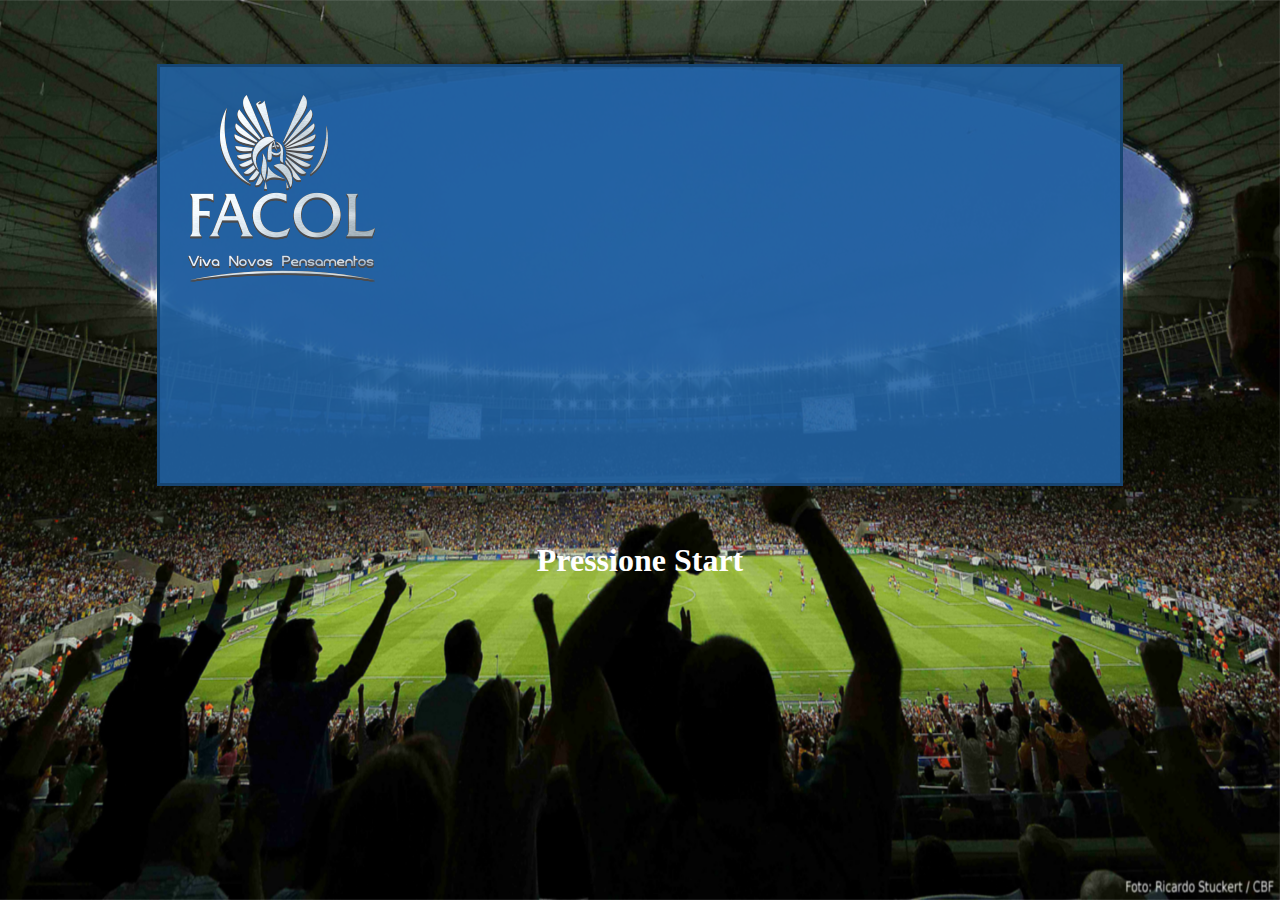
<file: imagens/Interfaces/Jogos/index.html>
<!DOCTYPE html>
<html>
	<head>
		<meta charset="UTF-8"/>
		<link rel="stylesheet" href="css/style.css" />
	</head>
	<body>
		<div id="animacao">
			<div id="d1">
				<img id="centro" src="img/logo4.png">
			</div>
			<div id="d2">
				
			</div>
			<div id="d3">
				
			</div>
			<div id="d4">
				
			</div>
		</div>
		<div id="pressione">
			<a href="menu.html"><h1>Pressione Start</h1></a>
		</div>
	</body>
</html>
</file>
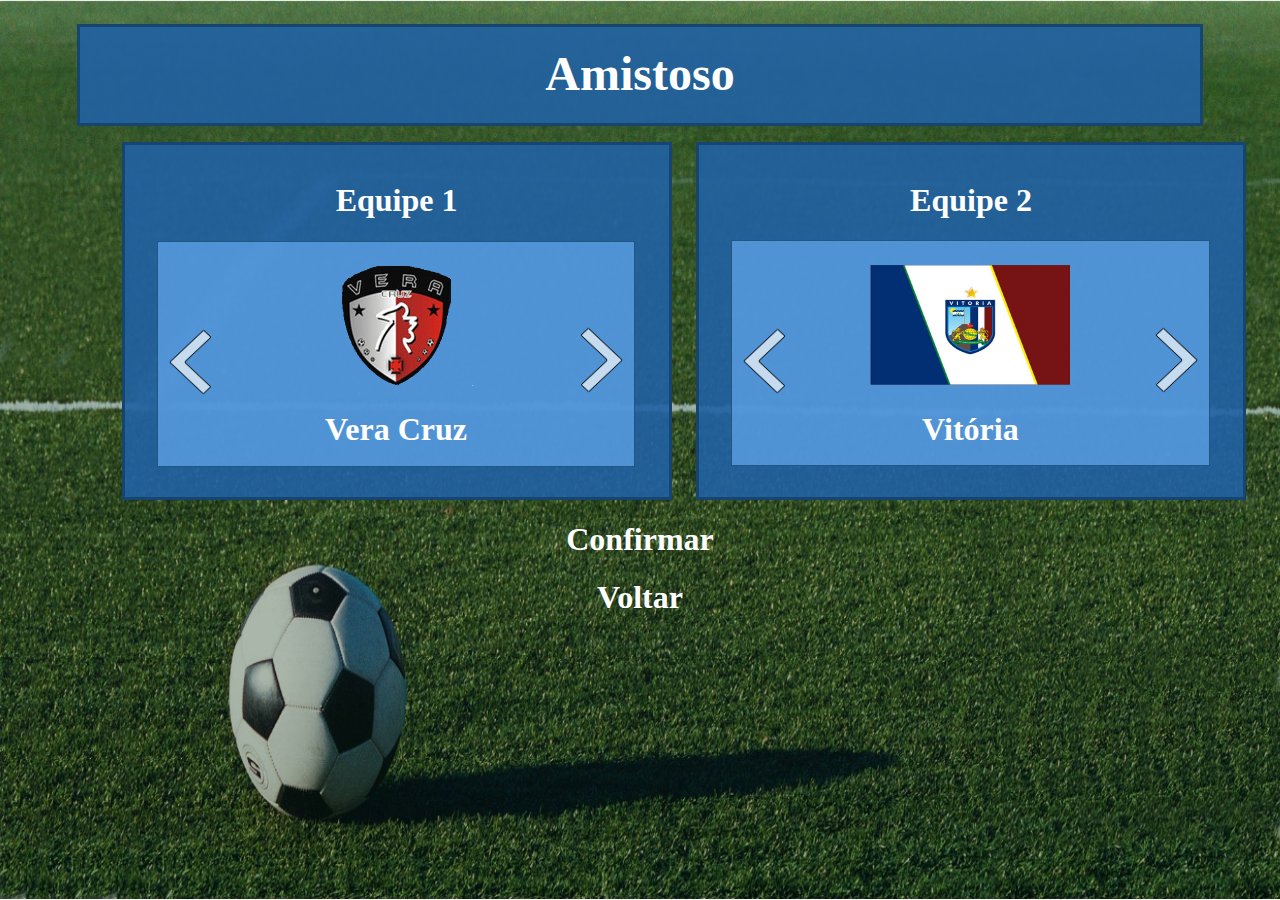
<file: imagens/Interfaces/Jogos/amistoso.html>
<!DOCTYPE html>
<html>
	<head>
		<meta charset="UTF-8"/>
		<link rel="stylesheet" href="css/style.css" />
	</head>
	<body id="tela_amistoso">
		<div id="amistoso">
			<h1>Amistoso</h1>
		</div>
		<div id="a_equipe1" class="equipe">
			<h1>Equipe 1</h1>
			<div class="time">
				<div id="esq"><a href="#" ><img class="seta" src="img/seta_esquerda.png" height="80" width="60"></a></div>
				<div id="mid"><img class="band" src="img/t1.png" height="120" width="200"><h1>Vera Cruz</h1></div>
				<div id="dir"><a href="#" ><img class="setad" src="img/seta_direita.png" height="80" width="60""></a></div>
			</div>
		</div>
		<div id="a_equipe2" class="equipe">
			<h1>Equipe 2</h1>
			<div class="time">
				<div id="esq"><a href="#" ><img class="seta" src="img/seta_esquerda.png" height="80" width="60"></a></div>
				<div id="mid"><img class="band" src="img/t2.jpg" height="120" width="200"><h1>Vitória</h1></div>
				<div id="dir"><a href="#" ><img class="setad" src="img/seta_direita.png" height="80" width="60"></a></div>
			</div>
		</div>
		<div id="a_pressione">
			<a href="resumo_partida.html"><h1>Confirmar</h1></a>
			<a href="menu.html"><h1>Voltar</h1></a>
		</div>
	</body>
</html>
</file>
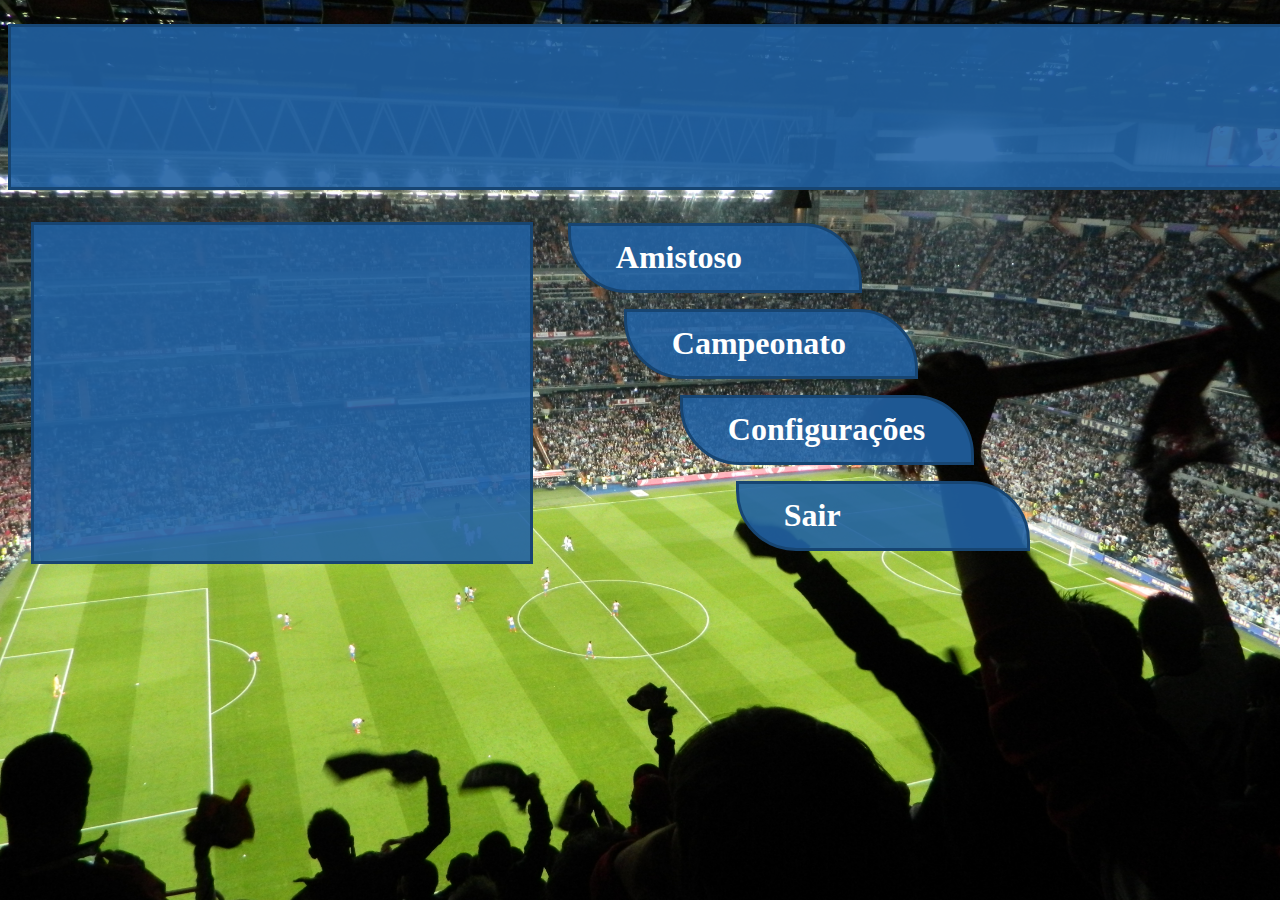
<file: imagens/Interfaces/Jogos/menu.html>
<!DOCTYPE html>
<html>
	<head>
		<meta charset="UTF-8"/>
		<link rel="stylesheet" href="css/style.css" />
	</head>
	<body id="animate-area">
		<div id="nome_jogo">
		
		</div>
		<div id="m_imagem">
			
		</div>
		<div id="m_opcoes1">
			<div id="m1">
				<a href="amistoso.html"><h1>Amistoso</h1></a>
			</div>
			<div id="m2">
				<a href="#"><h1>Campeonato</h1></a>
			</div>
			<div id="m3">
				<a href="#"><h1>Configurações</h1></a>
			</div>
			<div id="m4">
				<a href="#"><h1>Sair</h1></a>
			</div>
		</div>
	</body>
</html>
</file>
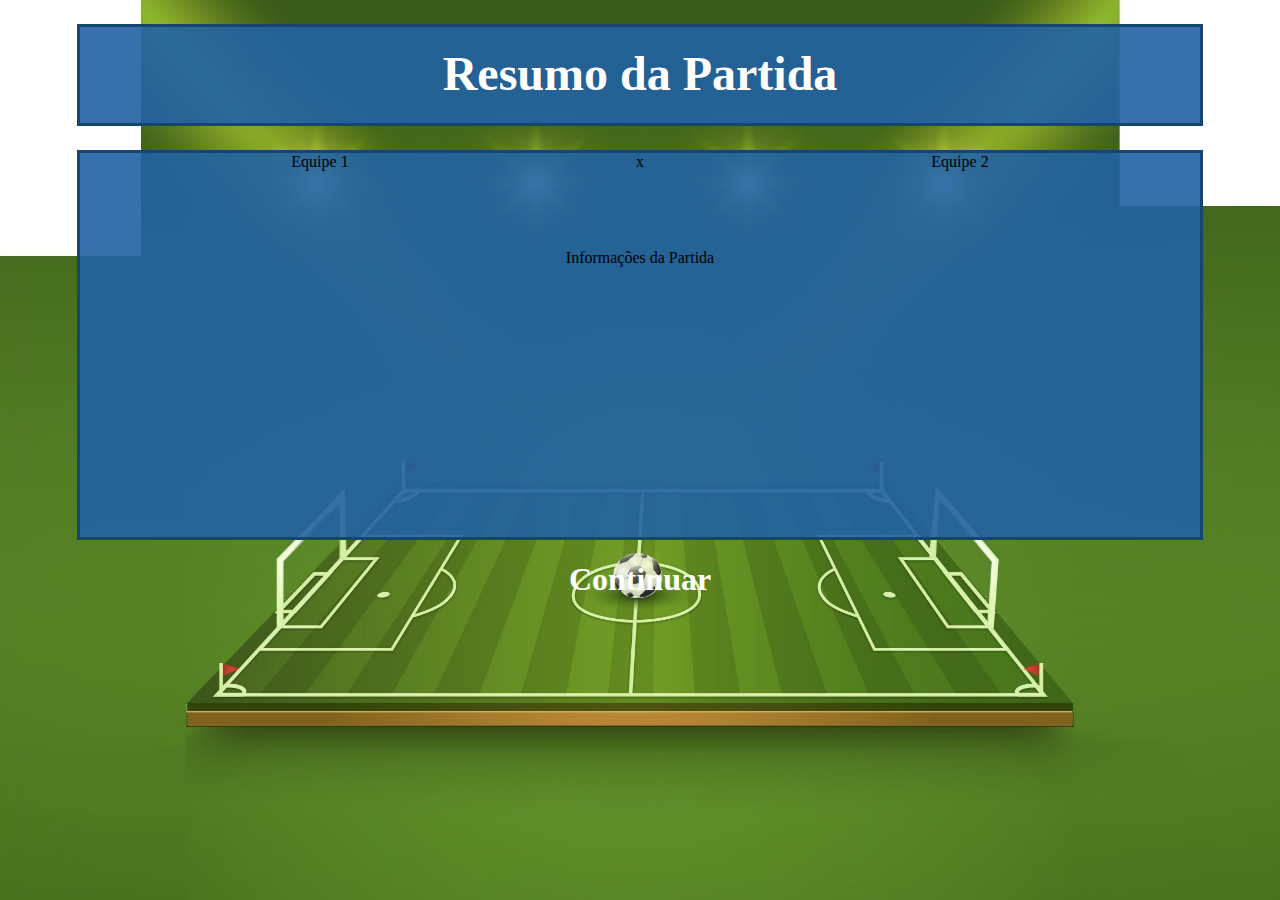
<file: imagens/Interfaces/Jogos/resumo_partida.html>
<!DOCTYPE html>
<html>
	<head>
		<meta charset="UTF-8"/>
		<link rel="stylesheet" href="css/style.css" />
	</head>
	<body id="resumo_partida">
		<div id="amistoso">
			<h1>Resumo da Partida</h1>
		</div>
		<div id="equipes">
			<div id="equipe1">
				Equipe 1
			</div>
			<div id="x">
				x
			</div>
			<div id="equipe2">
				Equipe 2
			</div>
			<div id="informacoes_partida">
				Informações da Partida
			</div>
		</div>
		<div id="a_pressione">
			<a href="#"><h1>Continuar</h1></a>
		</div>
	</body>
</html>
</file>
<file: imagens/Interfaces/Jogos/css/style.css>
body{
	  background-image: url("../img/wp.jpg");
	  background-attachment: fixed;
	  background-size: 100% 100%;
 }
 
 #animate-area{
	background-image: url("../img/wp2.jpg");
 }
 
 #tela_amistoso{
	background-image: url("../img/wp3.jpg");
 }
 
 #resumo_partida{
	background-image: url("../img/11990-NNWYZG.jpg");
 }
 
 #animacao{
	margin:0 auto;
	margin-top: 4em;
	text-align: center;
	height: 26em;
	width: 60em;
	background-color: rgba(33, 98, 163, 0.9);
	border: 3px solid rgb(23, 69, 114);
 }
 
 #animacao #d1{
	 height: 25em;
	 width: 20em;
 }
 
 #animacao #d1 #centro{
	 margin-left: -4em;
	 margin-top: 1em;
 }
 
 
 
 #animacao #d2{
	 height: 15em;
	 width: 20em;
	 margin-top: -30em;
	 margin-left: 20em;
 }
 
 #animacao #d3{
	height: 15em;
	width: 15em;
	margin-top: -10em;
	margin-left: 44.6em;
	}
 
 #animacao #d3 img{
	 margin-top: -0.3em;
	 margin-left: 0.3em;
 }
 
 #animacao #d4{
	height: 10em;
	 width: 40em;
	 margin-left: 20em;
}
 
 #pressione{
	 text-align: center;
	 margin: 0 auto;
	 margin-top: 3.5em;
	 height: 4em;
	 width: 30em;
 }
 
 h1, h2, h3{
	 font-family: "Cambria", serif;
	 color: #fff;
 }
 
 a{
	 text-decoration: none;
 }
 
 a:hover{
	 cursor:pointer;
	 text-decoration: underline;
	 color: #fff;
 }
 
 #nome_jogo{
	margin: 0 auto;
	margin-top: 1.5em;
	height: 10em;
	width: 81em;
	background-color: rgba(33, 98, 163, 0.9);
	border: 3px solid rgb(23, 69, 114); }
 
 #m_imagem{
	margin-left: 1.45em;
	margin-top: 2em;
	height: 21em;
	width: 31em;
	background-color: rgba(33, 98, 163, 0.9);
	border: 3px solid rgb(23, 69, 114);
}

 #m_opcoes1{
	 margin-left: 35em;
	 margin-top: -21.3em;
	 height: 22em;
	 width: 18em;
}

#m_opcoes1 div{
	border-radius: 0% 60px 0% 60px; 
	background-color: rgba(33, 98, 163, 0.9);
	border: 3px solid rgb(23, 69, 114);
}

#m_opcoes1 h1{
	padding: 0.4em;
	margin-left: 1em;
	margin-top: 0em;
}

#m_opcoes1 #m1{
	width: 18em;
	height: 4em;	
}

#m_opcoes1 #m2{
	margin-top: 1em;
	width: 18em;
	height: 4em;
	margin-left: 3.5em;
}

#m_opcoes1 #m3{
	margin-top: 1em;
	margin-left: 7em;
	width: 18em;
	height: 4em;
}

#m_opcoes1 #m4{
	margin-top: 1em;
	margin-left: 10.5em;
	width: 18em;
	height: 4em;
}

#amistoso{
	text-align: center;
	margin: 0 auto;
	margin-top: 1.5em;
	width: 70em;
	height: 6em;
	background-color: rgba(33, 98, 163, 0.9);
	border: 3px solid rgb(23, 69, 114);
}

#amistoso h1{
	padding: 0.4em;
	margin: 0 auto;
	font-size: 3em;
}

#a_escolha{
	text-align: center;
	margin: 0 auto;

	width: 45em;
	height: 3em;
	background-color: rgba(80, 80, 80, 0.7);
}

#a_escolha h1{
	padding:0.2em;
	margin: 0 auto;
}

#a_equipe1{
	text-align: center;
	margin-left: 7.1em;
	margin-top: 1em;
	width: 32em;
	height: 20em;
	background-color: rgba(33, 98, 163, 0.9);
	border: 3px solid rgb(23, 69, 114);
}

#a_equipe2{
	text-align: center;
	margin-left: 43em;
	margin-top: -22.4em;
	width: 32em;
	height: 20em;
	background-color: rgba(33, 98, 163, 0.9);
	border: 3px solid rgb(23, 69, 114);
}

#a_pressione{
	margin: 0 auto;
	text-align:center;
	margin-top: 0em;
}

.equipe{
	padding: 1em;
}

.time{
	width: 29.8em;
	height: 14em;
	background-color: rgba(100, 170, 240, 0.7);
	border: 1.5px solid rgba(23, 69, 114,0.8);
	margin-left: 1em;
}

#mid{
	margin-top: -16.5em;
}

.time #esq{
	height: 18em;
	width: 4em;
}

.time #mid{
	
}

.time #dir{
	height: 18em;
	width: 4em;
	margin-left: 25.8em;
	margin-top: -18em;
}

.seta{
	margin-top: 5em;
	border-radius: 2px;
}

.setad{
	margin-top: 8.65em;
	border-radius: 2px;
}

#equipes{
	text-align: center;
	margin: 0 auto;
	margin-top: 1.5em;
	width: 70em;
	height: 24em;
	background-color: rgba(33, 98, 163, 0.9);
	border: 3px solid rgb(23, 69, 114);
}

#equipes #equipe1{
	height: 6em;
	width: 30em;
}

#equipes #x{
	margin-top: -6em;
	margin-left: 30em;
	height: 6em;
	width: 10em;
}

#equipes #equipe2{
	margin-top: -6em;
	margin-left: 40em;
	height: 6em;
	width: 30em;
}

#equipes #informacoes_partida{
	height: 18em;
	width: 70em;
}
</file>
